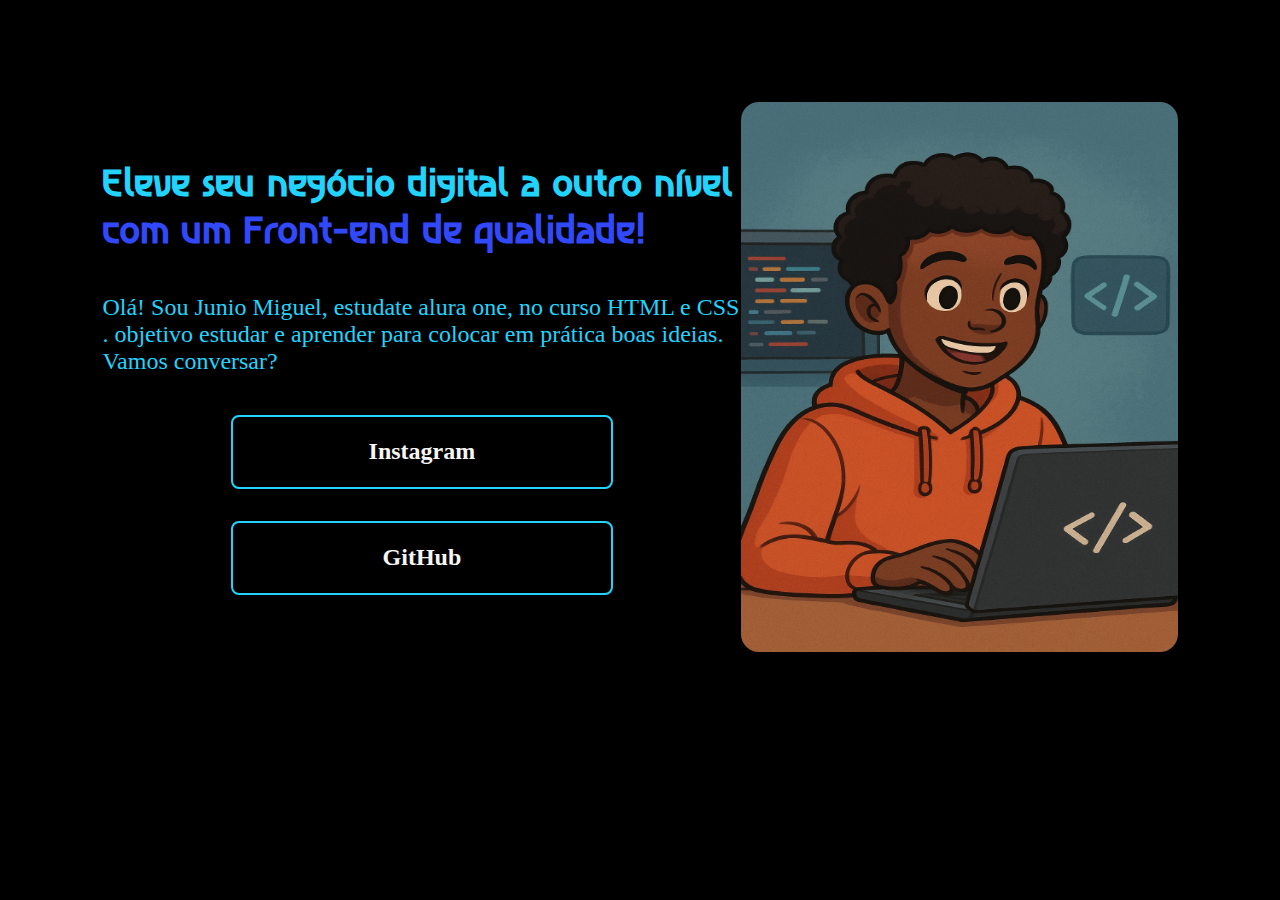
<file: index.html>
<!DOCTYPE html>
<html lang="pt-br">
<head>
    <meta charset="UTF-8">
    <meta http-equiv="X-UA-Compatible" content="IE=edge">
    <meta name="viewport" content="width=device-width, initial-scale=1.0">
    <title>Portfolio</title>
    <link rel="stylesheet" href="style.css"
</head>
<body>
    <header></header>
    <main class="apresentacao">
        <section class="apresentacao__conteudo">
            <h1 class="apresentacao__conteudo__titulo">Eleve seu negócio digital a outro nível<strong class="destaque-do-titulo"> com um Front-end de qualidade!</strong></h1>
            <p class="apresentacao__conteudo__texto">Olá! Sou Junio Miguel, estudate alura one, no curso  HTML e CSS . objetivo estudar e aprender para colocar em prática boas ideias. Vamos conversar?</p>
            <div class="apresentacao__links">
                <a class="apresentacao__links__link" href="https://instagram.com/juniomiguel18">Instagram</a>
                <a class="apresentacao__links__link" href="https://github.com/migueljunio18">GitHub</a>
            </div>
        </section>
        <img class="apresentacao__conteudo__imagem" src = "imagem.png" alt="foto de perfil programando">
    </main>
    <footer></footer>
    
</body>
</html>
</file>
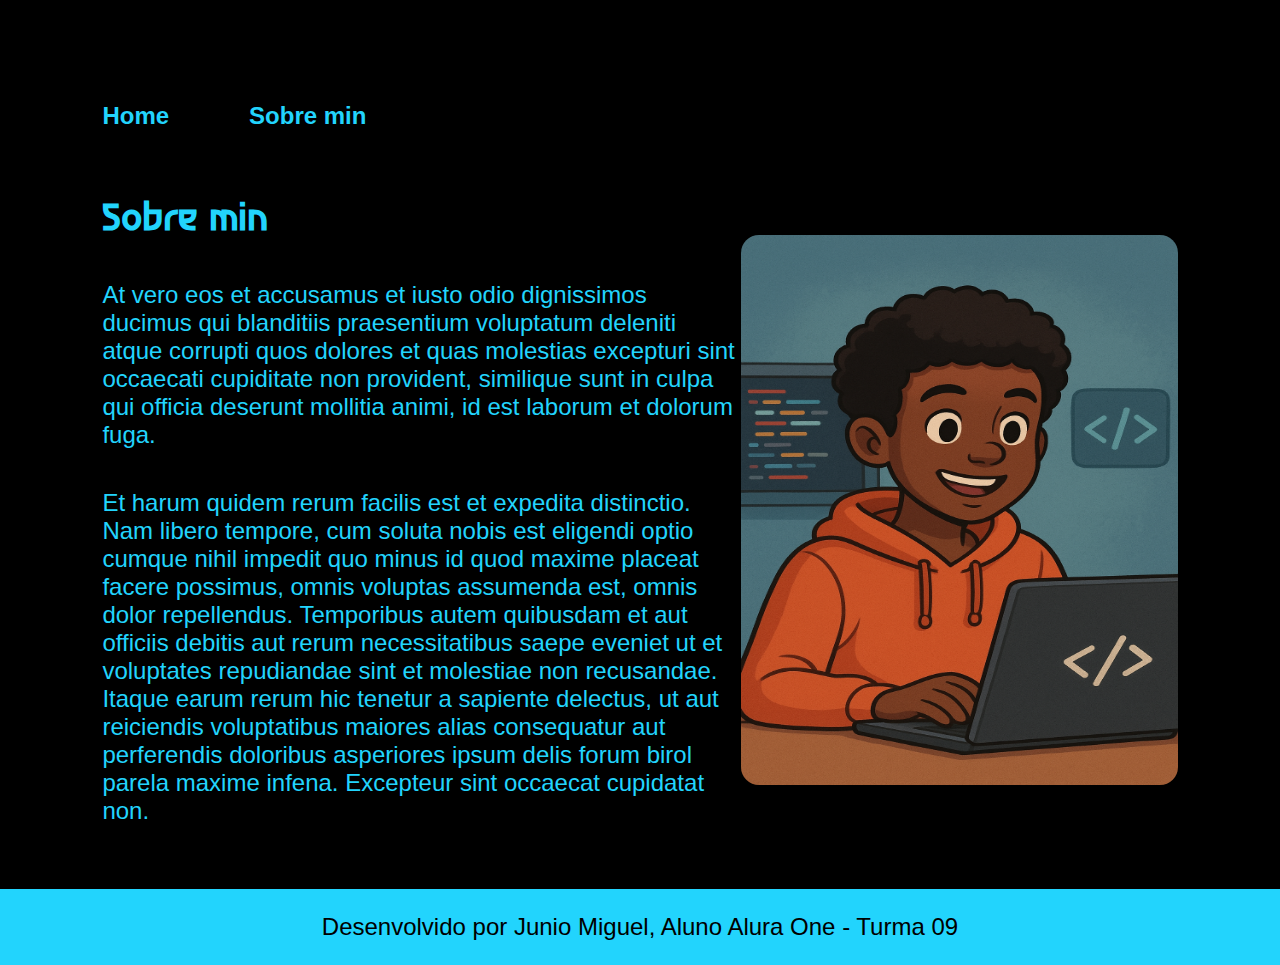
<file: about.html>
<!DOCTYPE html>
<html lang="pt-br">
<head>
    <meta charset="UTF-8">
    <meta http-equiv="X-UA-Compatible" content="IE=edge">
    <meta name="viewport" content="width=device-width, initial-scale=1.0">
    <title>Sobre min</title>
    <link rel="stylesheet" href="./style/style.css">
</head>
<body>
    <header class="cabecalho">
        <nav class="cabecalho__menu">
            <a class="cabecalho__menu__link" href="index.html">Home</a>
            <a class="cabecalho__menu__link" href="about.html">Sobre min</a>
        </nav>
    </header>

    <main class="apresentacao">
        <section class="apresentacao__conteudo">
            <h1 class="apresentacao__conteudo__titulo">Sobre min</h1>
            <p class="apresentacao__conteudo__texto">At vero eos et accusamus et iusto odio dignissimos ducimus qui blanditiis praesentium voluptatum deleniti atque corrupti quos dolores et quas molestias excepturi sint occaecati cupiditate non provident, similique sunt in culpa qui officia deserunt mollitia animi, id est laborum et dolorum fuga.</p>
            <p class="apresentacao__conteudo__texto">Et harum quidem rerum facilis est et expedita distinctio. Nam libero tempore, cum soluta nobis est eligendi optio cumque nihil impedit quo minus id quod maxime placeat facere possimus, omnis voluptas assumenda est, omnis dolor repellendus. Temporibus autem quibusdam et aut officiis debitis aut rerum necessitatibus saepe eveniet ut et voluptates repudiandae sint et molestiae non recusandae. Itaque earum rerum hic tenetur a sapiente delectus, ut aut reiciendis voluptatibus maiores alias consequatur aut perferendis doloribus asperiores ipsum delis forum birol parela maxime infena. Excepteur sint occaecat cupidatat non.</p>
        </section>
        <img class="apresentacao__conteudo__imagem" src = "./assets/imagem.png" alt="foto de perfil programando">
    </main>  

     <footer class="rodape">
        <P>Desenvolvido por Junio Miguel, Aluno Alura One - Turma 09</P>
    </footer>  
</body>
</html>
</file>
<file: style.css>
@import url('https://fonts.googleapis.com/css2?family=Asimovian&display=swap&Nunito:ital,wght@0,200..1000;1,200..1000&family=TASA+Explorer:wght@400..800&display=swap');


*{
    margin: 0;
    padding: 0;

}


body {
    /* height: 100vh; */
    box-sizing: border-box;
    background-color: black;
    color: #22D4FD;

}

.destaque-do-titulo {
    color: #3149FA
}

.apresentacao {
    padding: 8%;
    display: flex;
    align-items: center;
    justify-content: space-evenly ;
}

.apresentacao__conteudo {
    width: 715px;
    display: flex;
    flex-direction: column;
    gap: 40px;

}

.apresentacao__conteudo__titulo {
   font-size: 36px; 
   font-family: 'Asimovian', 'sans-serif';
}

.apresentacao__conteudo__texto {
    font-size: 24px;
    font-family: font-family: "Nunito", sans-serif;
}

.apresentacao__links {
    display: flex;
    flex-direction: column;
    align-items: center;
    justify-content: space-evenly;
    gap: 32px;
}


.apresentacao__links__subtitulo{
    font-family: font-family: "Nunito", sans-serif;
    font-weight: 400px;
    font-size: 24px;
}

.apresentacao__links__link {
    /* sans-serifbackground-color: blueviolet; */
    display: flex;
    justify-content: center;
    gap: 16px;
    border: 2PX solid #22D4FD;
    color:#F6F6F6;
    font-family: font-family: "Nunito", sans-serif;
    font-weight: 600;
    width: 378px;
    text-align: center;
    border-radius: 8px;
    font-size: 24px;
    padding: 21.5px 0;
    text-decoration: none;


}

.apresentacao__links__link:hover {
    background-color: #272727;
}

.rodape {
    padding: 24px;
    color: #000000;
    background-color: #22D4FD;
    text-align: center;
    font-family: font-family: "Nunito", sans-serif;
    font-size: 24px;
    font-weight: 400;
}

.apresentacao__conteudo__imagem {
    display: flex;
    width: 488px;
    height: 550px;
    border-radius: 18px;
        
}
</file>
<file: style/style.css>
@import url('https://fonts.googleapis.com/css2?family=Asimovian&display=swap&Nunito:ital,wght@0,200..1000;1,200..1000&family=TASA+Explorer:wght@400..800&display=swap');


*{
    margin: 0;
    padding: 0;

}


body {
    /* height: 100vh; */
    box-sizing: border-box;
    background-color: black;
    color: #22D4FD;

}

.cabecalho {
    padding:  8% 0% 0% 8%;
}

.cabecalho__menu {
    display: flex;
    gap: 80px;
}

.cabecalho__menu__link{
    font-family: "Nunito", sans-serif;
    font-size: 24px;
    font-weight: 600;
    color: #22D4FD;
    text-decoration: none;
}


.apresentacao {
    padding: 5% 8%;
    display: flex;
    align-items: center;
    justify-content: space-between ;
}

.apresentacao__conteudo {
    width: 715px;
    display: flex;
    flex-direction: column;
    gap: 40px;

}

.destaque-do-titulo {
    color: #3149FA
}


.apresentacao__conteudo__titulo {
   font-size: 36px; 
   font-family: 'Asimovian', 'sans-serif';
}

.apresentacao__conteudo__texto {
    font-size: 24px;
    font-family: "Nunito", sans-serif;
}

.apresentacao__links {
    display: flex;
    flex-direction: column;
    align-items: center;
    justify-content: space-between;
    gap: 32px;
}


.apresentacao__links__subtitulo{
    font-family: "Nunito", sans-serif;
    font-weight: 400px;
    font-size: 24px;
}

.apresentacao__links__link {
    /* sans-serifbackground-color: blueviolet; */
    display: flex;
    justify-content: center;
    gap: 16px;
    border: 2PX solid #22D4FD;
    color:#F6F6F6;
    font-family: "Nunito", sans-serif;
    font-weight: 600;
    width: 378px;
    text-align: center;
    border-radius: 8px;
    font-size: 24px;
    padding: 21.5px 0;
    text-decoration: none;


}

.apresentacao__links__link:hover {
    background-color: #272727;
}

.rodape {
    padding: 24px;
    color: #000000;
    background-color: #22D4FD;
    text-align: center;
    font-family: "Nunito", sans-serif;
    font-size: 24px;
    font-weight: 400;
}

.apresentacao__conteudo__imagem {
    display: flex;
    width: 488px;
    height: 550px;
    border-radius: 18px;
        
}
</file>
